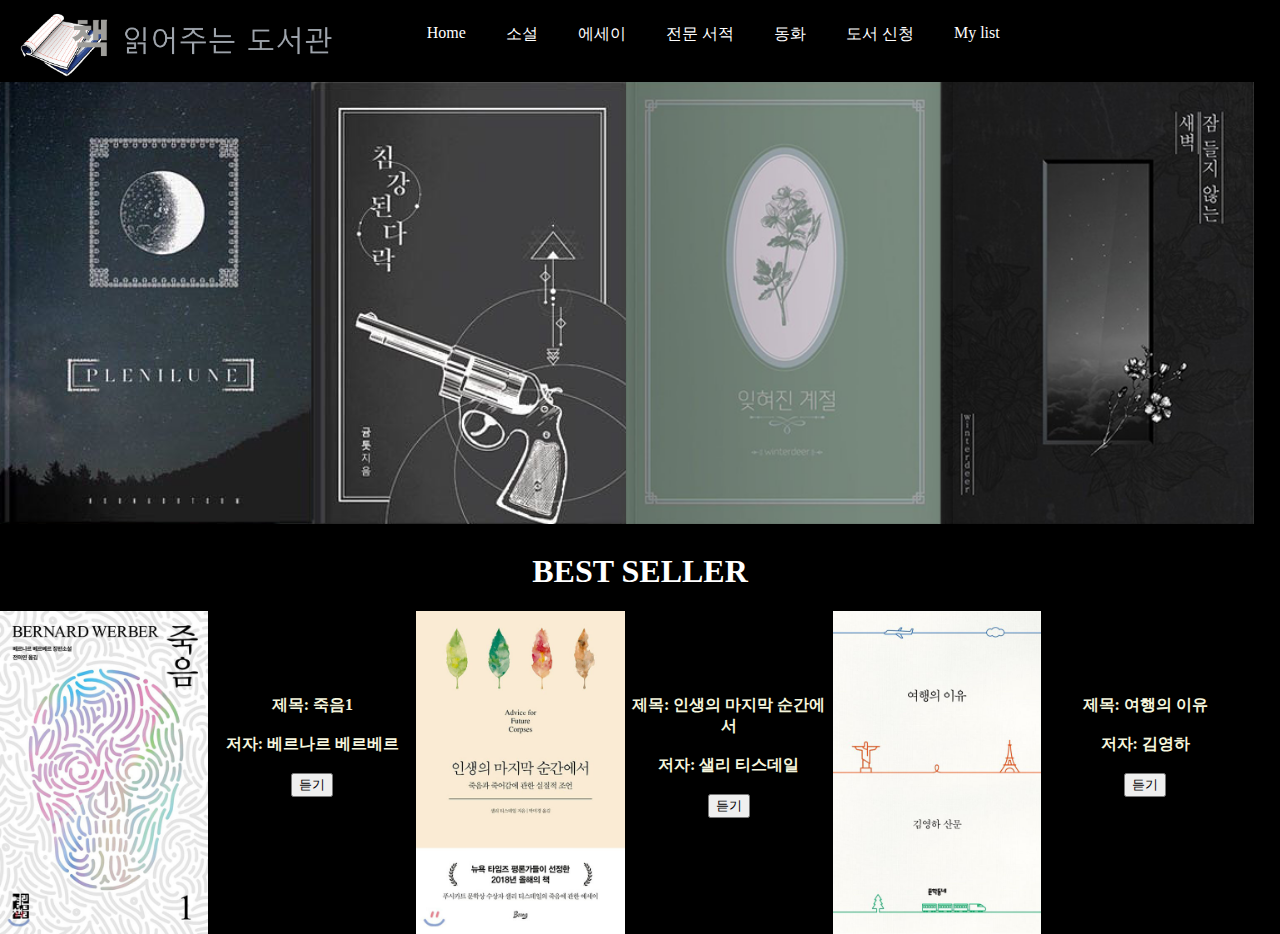
<file: index.html>
<!DOCTYPE html>
<html lang="ko">
<head>
    <meta charset="UTF-8">
    <title>책 읽어주는 도서관</title>
    <link rel="stylesheet" href="style.css">
    <link rel="stylesheet" href="https://use.fontawesome.com/releases/v5.6.3/css/all.css" integrity="sha384-UHRtZLI+pbxtHCWp1t77Bi1L4ZtiqrqD80Kn4Z8NTSRyMA2Fd33n5dQ8lWUE00s/" crossorigin="anonymous">
</head>
<body>
    <header>
        <div class="logo"><a onclick="location.href='index.html'"><img class="img_logo" src="logo.png" alt="logo"></a></div>
    
        <div class="main_menu">
            <ul class="menu_li">
                <li><a onclick="location.href='index.html'">Home</a></li>
                <li><a onclick="location.href='novel.html'">소설</a></li>
                <li><a onclick="location.href='#'">에세이</a></li>
                <li><a onclick="location.href='#'">전문 서적</a></li>
                <li><a onclick="location.href='#'">동화</a></li>
                <li><a onclick="location.href='#'">도서 신청</a></li>
                <li><a onclick="location.href='#'">My list</a></li>
            </ul>
        </div>
        <div class="icon">
            <i class="fa fa-search"></i>
            <i class="fa fa-bell"></i>
            <i class="fa fa-user"></i>
            <i class="fa fa-bars"></i>
        </div>
    </header> 
    <div class="background"> </div>
    <div class="main-text">
       <h1>BEST SELLER</h1> 
    </div>
    <div class="bs_main">
        <div class="bs1"><img class="bs1_img" src="bs1.jpg" alt="죽음1"></div>
        <div class="bs"><h4>제목: 죽음1 <br><br> 저자: 베르나르 베르베르 <br><br> <button onclick="location.href='sample.html'">듣기</a></button></h4> </div>
        <div class="bs2" ><img class="bs2_img" src="bs2.jpg" alt="인생의 마지막 순간에서"> </div>
        <div class="bs"><h4> 제목: 인생의 마지막 순간에서 <br><br> 저자: 샐리 티스데일 <br><br> <button>듣기</button></h4> </div>
        <div class="bs3"><img class="bs3_img" src="bs3.jpg" alt="여행의 이유"></div>
        <div class="bs"><h4> 제목: 여행의 이유 <br><br> 저자: 김영하 <br><br> <button>듣기</button></h4> </div>
    </div>



</body>
</html>
</file>
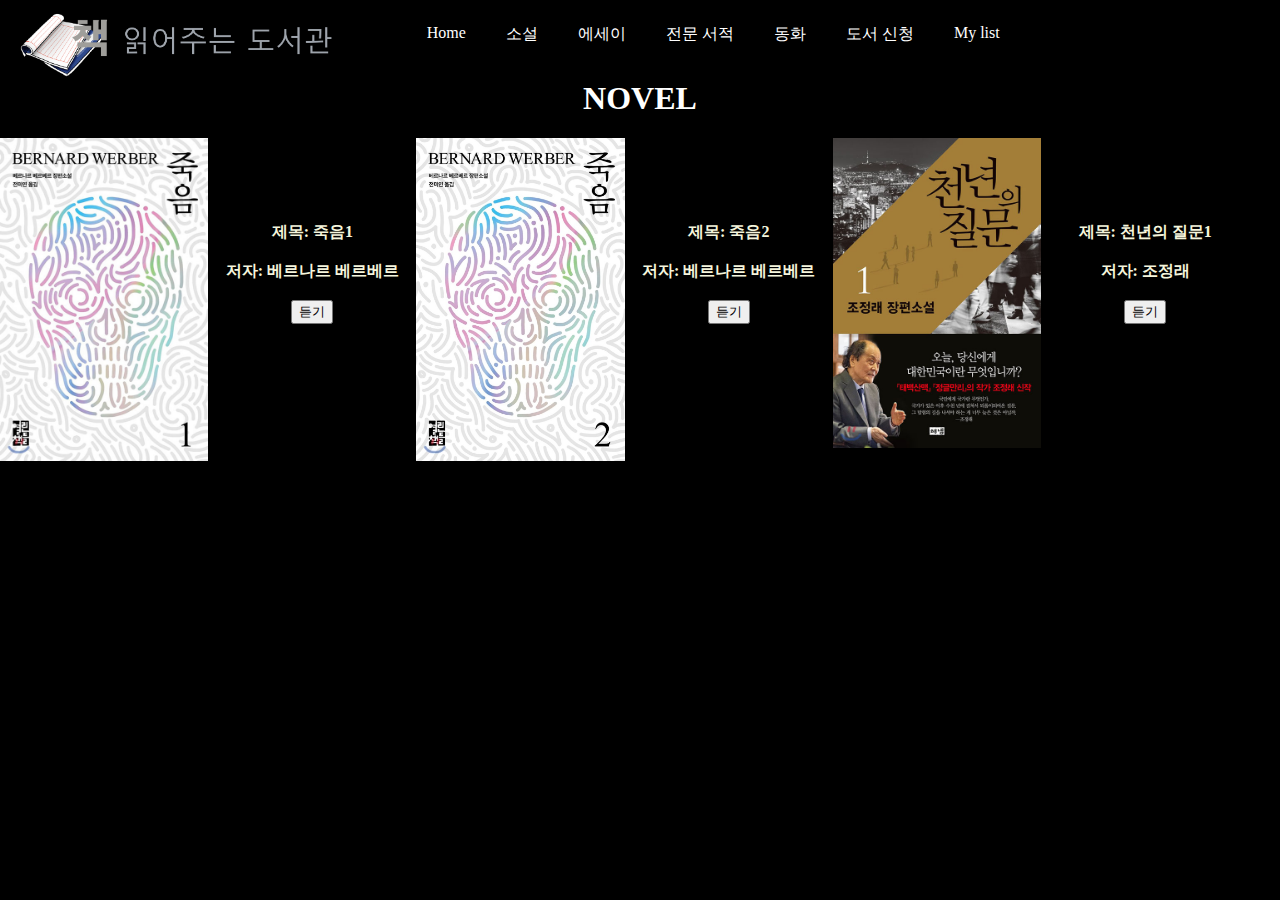
<file: novel.html>
<!DOCTYPE html>
<html lang="ko">
<head>
    <meta charset="UTF-8">
    <title>책 읽어주는 도서관_소설</title>
    <link rel="stylesheet" href="style.css">
    <link rel="stylesheet" href="https://use.fontawesome.com/releases/v5.6.3/css/all.css" integrity="sha384-UHRtZLI+pbxtHCWp1t77Bi1L4ZtiqrqD80Kn4Z8NTSRyMA2Fd33n5dQ8lWUE00s/" crossorigin="anonymous">
</head>
<body>
    <header>
        <div class="logo"><a onclick="location.href='index.html'"><img class="img_logo" src="logo.png" alt="logo"></a></div>
    
        <div class="main_menu">
            <ul class="menu_li">
                <li><a onclick="location.href='index.html'">Home</a></li>
                <li><a onclick="location.href='novel.html'">소설</a></li>
                <li><a onclick="location.href='#'">에세이</a></li>
                <li><a onclick="location.href='#'">전문 서적</a></li>
                <li><a onclick="location.href='#'">동화</a></li>
                <li><a onclick="location.href='#'">도서 신청</a></li>
                <li><a onclick="location.href='#'">My list</a></li>
            </ul>
        </div>
        <div class="icon">
            <i class="fa fa-search"></i>
            <i class="fa fa-bell"></i>
            <i class="fa fa-user"></i>
            <i class="fa fa-bars"></i>
        </div>
    </header> 
    <div class="main-text">
            <br><br> <h1>NOVEL</h1> 
    </div>
        <div class="bs_main">
            <div class="bs1"><img class="bs1_img" src="bs1.jpg" alt="죽음1"></div>
            <div class="bs"><h4>제목: 죽음1 <br><br> 저자: 베르나르 베르베르 <br><br> <button onclick="location.href='sample.html'"></a>듣기</a></button></h4> </div>
            <div class="bs5"><img class="bs5_img" src="bs5.jpg" alt="죽음2"></div>
            <div class="bs"><h4>제목: 죽음2 <br><br> 저자: 베르나르 베르베르 <br><br> <button>듣기</button></h4> </div>
            <div class="bs6"><img class="bs6_img" src="bs6.jpg" alt="천년의 질문1"></div>
            <div class="bs"><h4>제목: 천년의 질문1 <br><br> 저자: 조정래 <br><br> <button>듣기</button></h4> </div>
        </div>
</file>
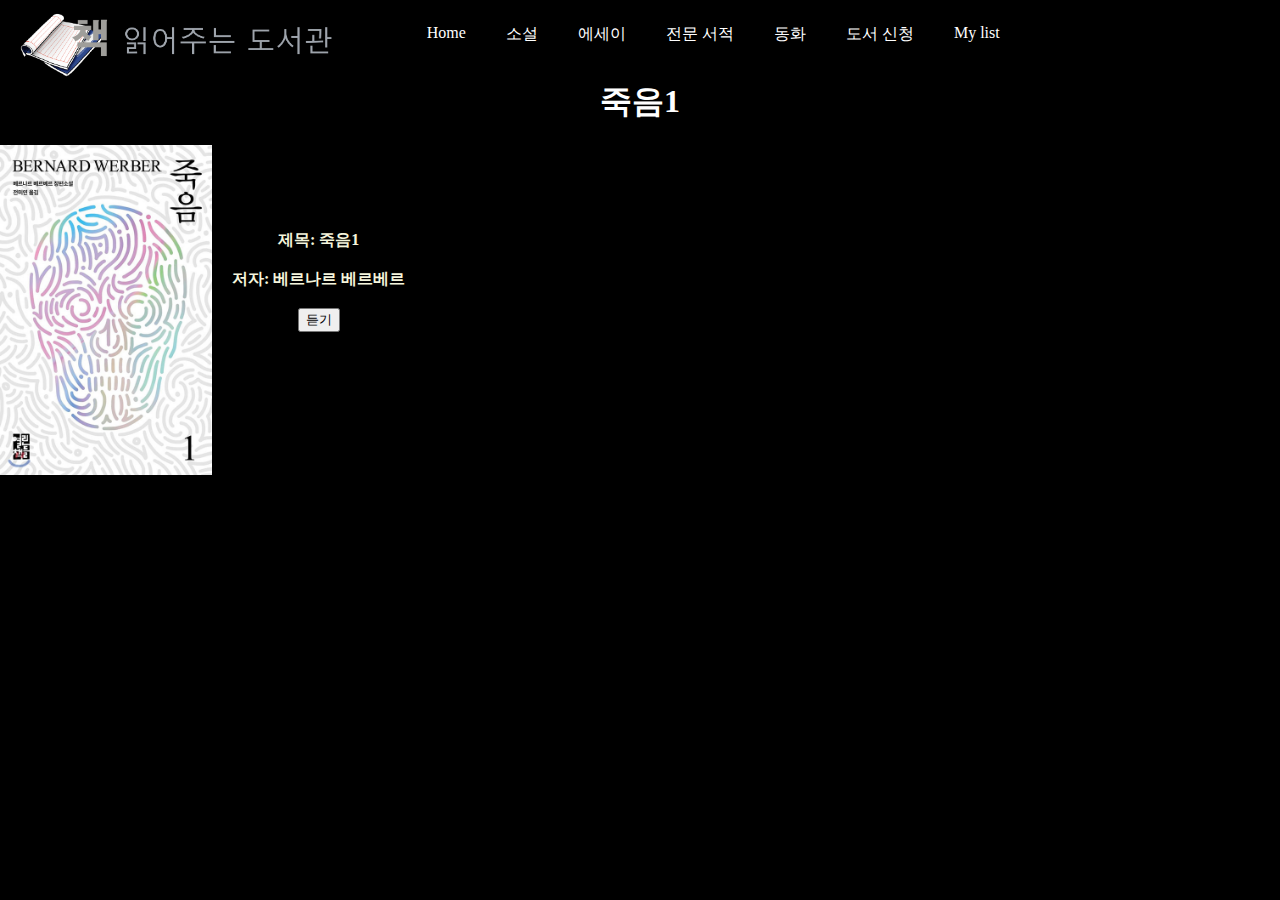
<file: sample.html>
<!DOCTYPE html>
<html lang="ko">
<head>
    <meta charset="UTF-8">
    <title>책 읽어주는 도서관_죽음1</title>
    <link rel="stylesheet" href="style.css">
    <link rel="stylesheet" href="https://use.fontawesome.com/releases/v5.6.3/css/all.css" integrity="sha384-UHRtZLI+pbxtHCWp1t77Bi1L4ZtiqrqD80Kn4Z8NTSRyMA2Fd33n5dQ8lWUE00s/" crossorigin="anonymous">
</head>
<body>
    <header>
        <div class="logo"><a onclick="location.href='index.html'"><img class="img_logo" src="logo.png" alt="logo"></a></div>
    
        <div class="main_menu">
            <ul class="menu_li">
                <li><a onclick="location.href='index.html'">Home</a></li>
                <li><a onclick="location.href='novel.html'">소설</a></li>
                <li><a onclick="location.href='#'">에세이</a></li>
                <li><a onclick="location.href='#'">전문 서적</a></li>
                <li><a onclick="location.href='#'">동화</a></li>
                <li><a onclick="location.href='#'">도서 신청</a></li>
                <li><a onclick="location.href='#'">My list</a></li>
            </ul>
        </div>
        <div class="icon">
            <i class="fa fa-search"></i>
            <i class="fa fa-bell"></i>
            <i class="fa fa-user"></i>
            <i class="fa fa-bars"></i>
        </div>
    </header> 
    <div class="main-text">
            <br><br> <h1>죽음1</h1> 
    </div> 
    <div>
            <div class="bs1"><img class="bs1_img" src="bs1.jpg" alt="죽음1"></div>
            <div class="bs"><h4>제목: 죽음1 <br><br> 저자: 베르나르 베르베르 <br><br> <button onclick="location.href='sample.html'">듣기</a></button></h4> </div>
            <div> </div>
    </div>
</file>
<file: style.css>
body,header,ul,img,menu{
    margin: 0;
    background-color: black;
}
.img_logo{
    width:350px;
    height: auto;
    margin-left: 20px;
    margin-top: 12px;
}
.main_menu{ 
    width: 750px;
    height: 70px;
    position: absolute;
    color: white;
    margin-left: 31%;
    margin-top: -68px;
}
.menu_li{
    list-style:none;
    color: white;
}
li:hover{
    display: inline-block;
    color: red;
    transition: 1s;
}
ul {
    list-style:none;
    margin:0;
    padding:0;
    text-align: center;
}
li {
    list-style: none;
    margin-left: 20px;
    padding:10px;
    border :0;
    float: left;
}
.icon{
    position: absolute;
    color:white;
    right: 7%;
    margin-top: -58px;
}
.fa.fa-bars{
    display: none;
}
i:hover{
    color: red;
    transition: 1s;
    display: inline-block;
}
.main-text{
    text-align: center;
    color: white;
    margin-top: -60px;
}
.background{
    background-image: url("background.png");
    background-position: center;
    background-repeat:no-repeat;
    background-size:contain;
    height: 0;
    margin-top: -67px;
    padding-top: 45%;
    width: 98vw;
}
.bs_main{
    width: 98vw;
}
.bs{
    color:beige;
    float: left;
    text-align: center;
    width: 16.6%;
    margin-top: 5%;
}
.bs1_img,.bs2_img,.bs3_img,.bs4_img,.bs5_img,.bs6_img{
    width: 16.6%;
    float: left;
}
</file>
